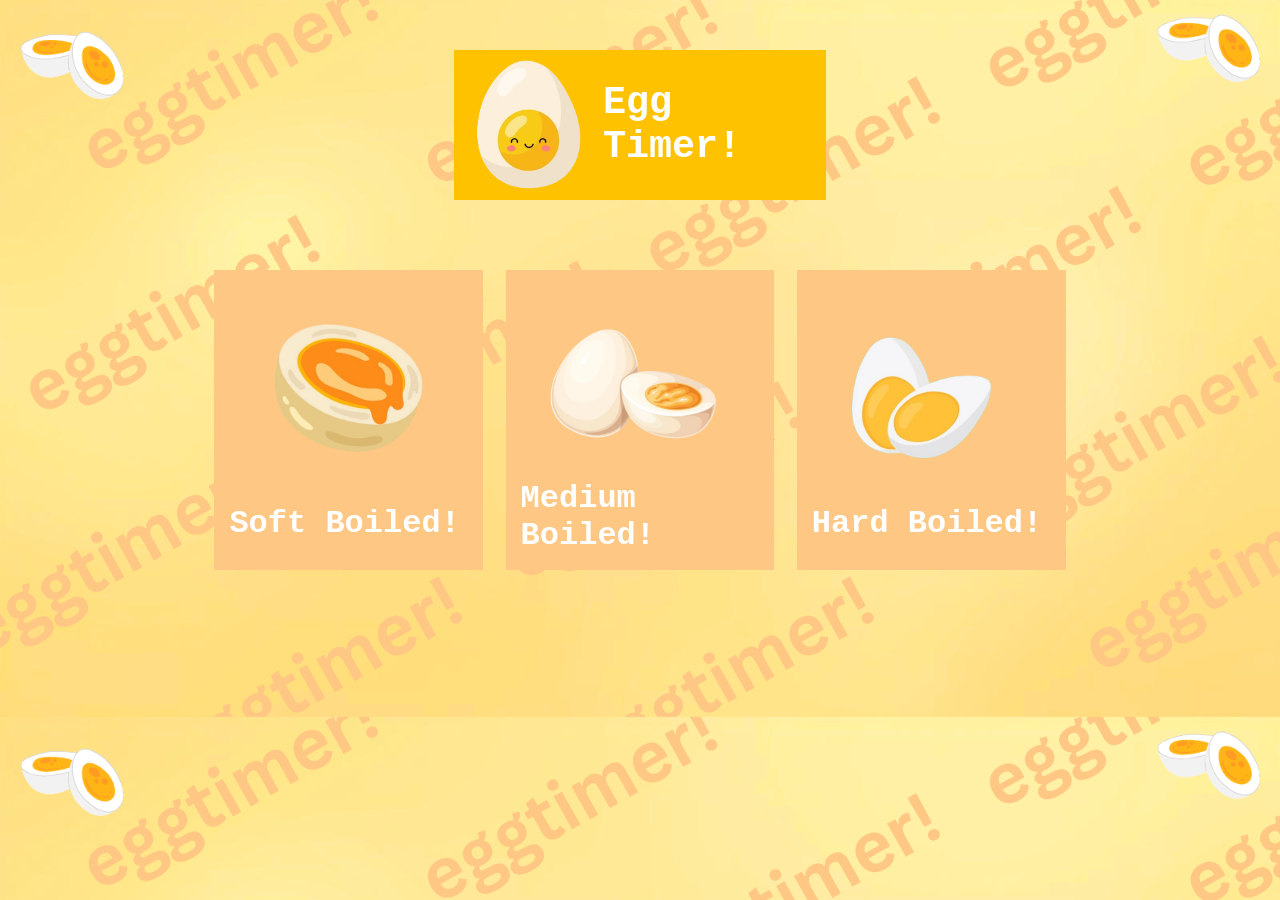
<file: HTML/index.html>
<!DOCTYPE html>
<html lang="en">
<head>
    <meta charset="UTF-8">
    <meta name="viewport" content="width=device-width, initial-scale=1.0">
    <title>Egg Timer</title>
    <!--importing from google fonts-->
    <link href="https://fonts.googleapis.com/css2?family=Comic+Neue:wght@400;700&display=swap" rel="stylesheet">
    <link rel="stylesheet" href="../CSS/style.css">
</head>
<body>
    <div class="heading">
        <div id="heading-icon"></div>
        <div><h1>Egg Timer!</h1></div>
    </div>
    <div class="egg-types">
        <a href="soft_boil.html" class="egg">
            <div id="soft" class="img"></div>
            <div><h1>Soft Boiled!</h1></div>
        </a>
        <a href="medium_boil.html" class="egg">
            <div id="medium" class="img"></div>
            <div><h1>Medium Boiled!</h1></div>
        </a>
        <a href="hard_boil.html" class="egg">
            <div id="hard" class="img"></div>
            <div><h1>Hard Boiled!</h1></div>
        </a>
    </div>
</body>
</html>
</file>
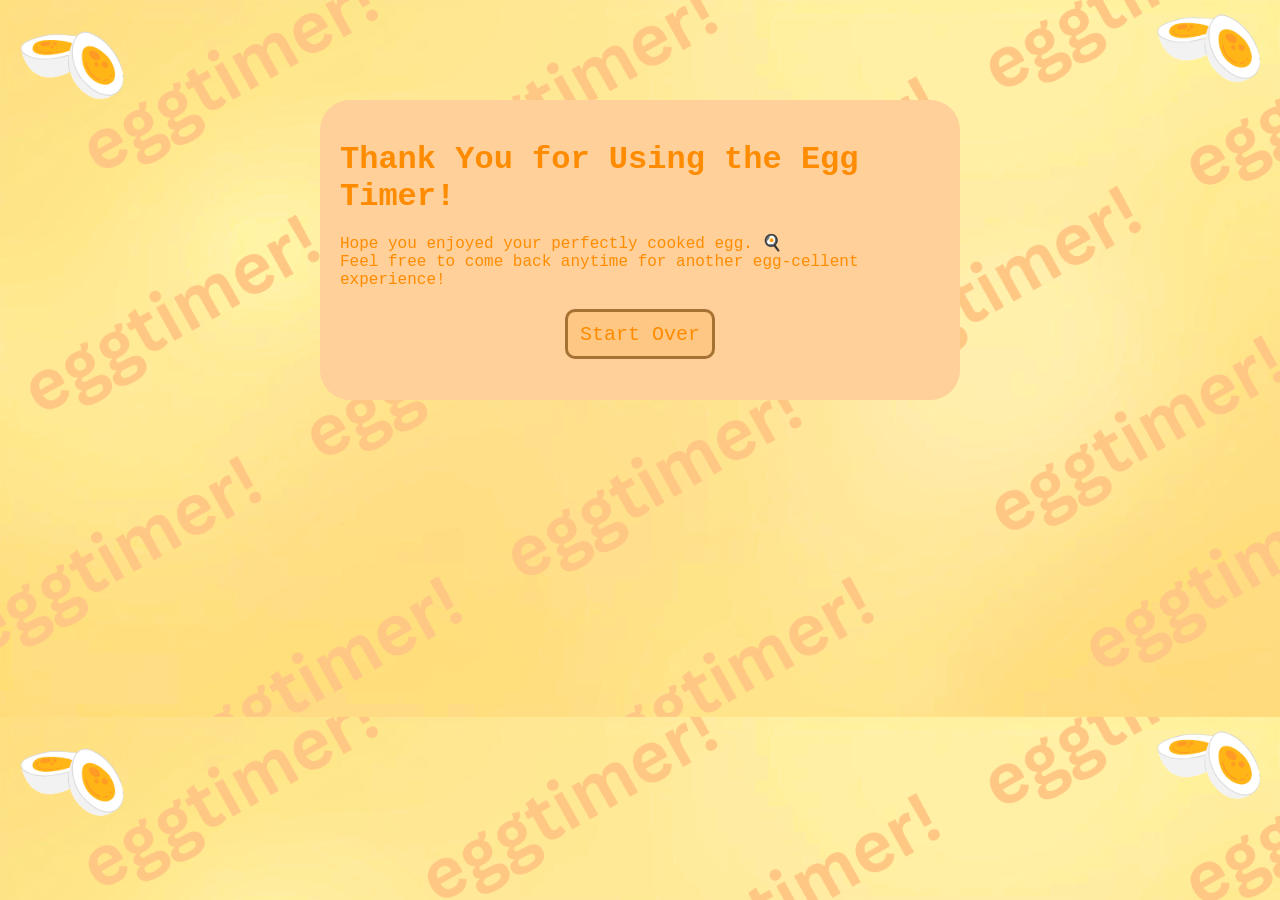
<file: HTML/end_page.html>
<!DOCTYPE html>
<html lang="en">
<head>
    <meta charset="UTF-8">
    <meta name="viewport" content="width=device-width, initial-scale=1.0">
    <title>Thank You 😊</title>
    <link rel="stylesheet" href="../CSS/style_end.css">
    <link href="https://fonts.googleapis.com/css2?family=Comic+Neue:wght@400;700&display=swap" rel="stylesheet">
</head>
<body>
    <div class="thank-you-box">
        <div class="thank-you-container">
            <h1>Thank You for Using the Egg Timer!</h1>
            <br>
            <p>Hope you enjoyed your perfectly cooked egg. 🍳</p>
            <p>Feel free to come back anytime for another egg-cellent experience!</p>
        </div>
        <div class="start-over">
            <a href="index.html">
                <button>Start Over</button>
            </a>
        </div>
    </div>
</body>
</html>
</file>
<file: CSS/style.css>
*{
    margin:0;
    padding: 0;
    color: white;
    font-family: 'Courier New', Courier, monospace;
}

body{
    background-image: url('../Components/eggtimer!.png');
    background-size: cover;
    display: flex;
    flex-direction: column;
    align-items: center;
}

.heading{
    height: 150px;
    width: 29%;
    margin-top:50px;
    font-size: larger;
    background-color: #ffc200;
    display: flex;
    justify-content: space-evenly;
    align-items: center;
}

#heading-icon{
    height: 100%;
    padding: 20%;
    box-sizing: border-box;
    background-image: url('../Components/center_egg.png');
    background-size: contain;
    background-repeat: no-repeat;
    flex-grow: 1.5; 
}

.egg-types{
    height: 300px;
    width: 70%;
    margin-top: 70px;
    display: flex;
    justify-content: space-evenly;
    align-items: center;
}

.egg{
    height: 100%;
    width: 30%;
    background-color: #ffc784;
    text-decoration: none;
    padding: 15px;
    box-sizing: border-box;
    display: flex;
    flex-direction: column;
    justify-content: space-evenly;
}

#soft{
    height: 70%;
    margin: 2px;
    background-image: url('../Components/soft-boiled.png');
    background-size: contain;
    background-repeat: no-repeat;
}

#medium{
    height: 70%;
    margin: 2px 2px 2px 15px;
    background-image: url('../Components/medium-boiled.png');
    background-size: contain;
    background-repeat: no-repeat;
}

#hard{
    height: 70%;
    margin: 2px 2px 2px 15px;
    background-image: url('../Components/hard-boiled.png');
    background-size: contain;
    background-repeat: no-repeat;
}

.egg:hover{
    transform: scale(1.05);
    transition: all 0.3s ease-in-out;
    text-decoration: underline;
}
</file>
<file: CSS/style_end.css>
*{
    margin: 0;
    padding: 0;
    color: #ff8b00;
    font-family: 'Courier New', Courier, monospace;
}

body{
    background-image: url('../Components/eggtimer!.png');
    background-size: cover;
    display: flex;
    flex-direction: column;
    justify-content: center;
    align-items: center;
}   

.thank-you-box{
    height: 300px;
    width: 50%;
    padding: 20px;
    box-sizing: border-box;
    border-radius: 30px;
    background-color: #ffd099;
    margin: 100px 0 100px 0;
    display: flex;
    flex-direction: column;
    justify-content: center;
    align-items: center;
}
.thank-you-container{
    font-size: px;
}

button{
    height: 50px;
    width: 150px;
    margin: 20px 0 0 0;
    font-size: 20px;
    text-decoration: none;
    background-color: #ffc784;
    border: 3px solid #a67233 ;
    border-radius: 10px;
    cursor: pointer;
}
</file>
